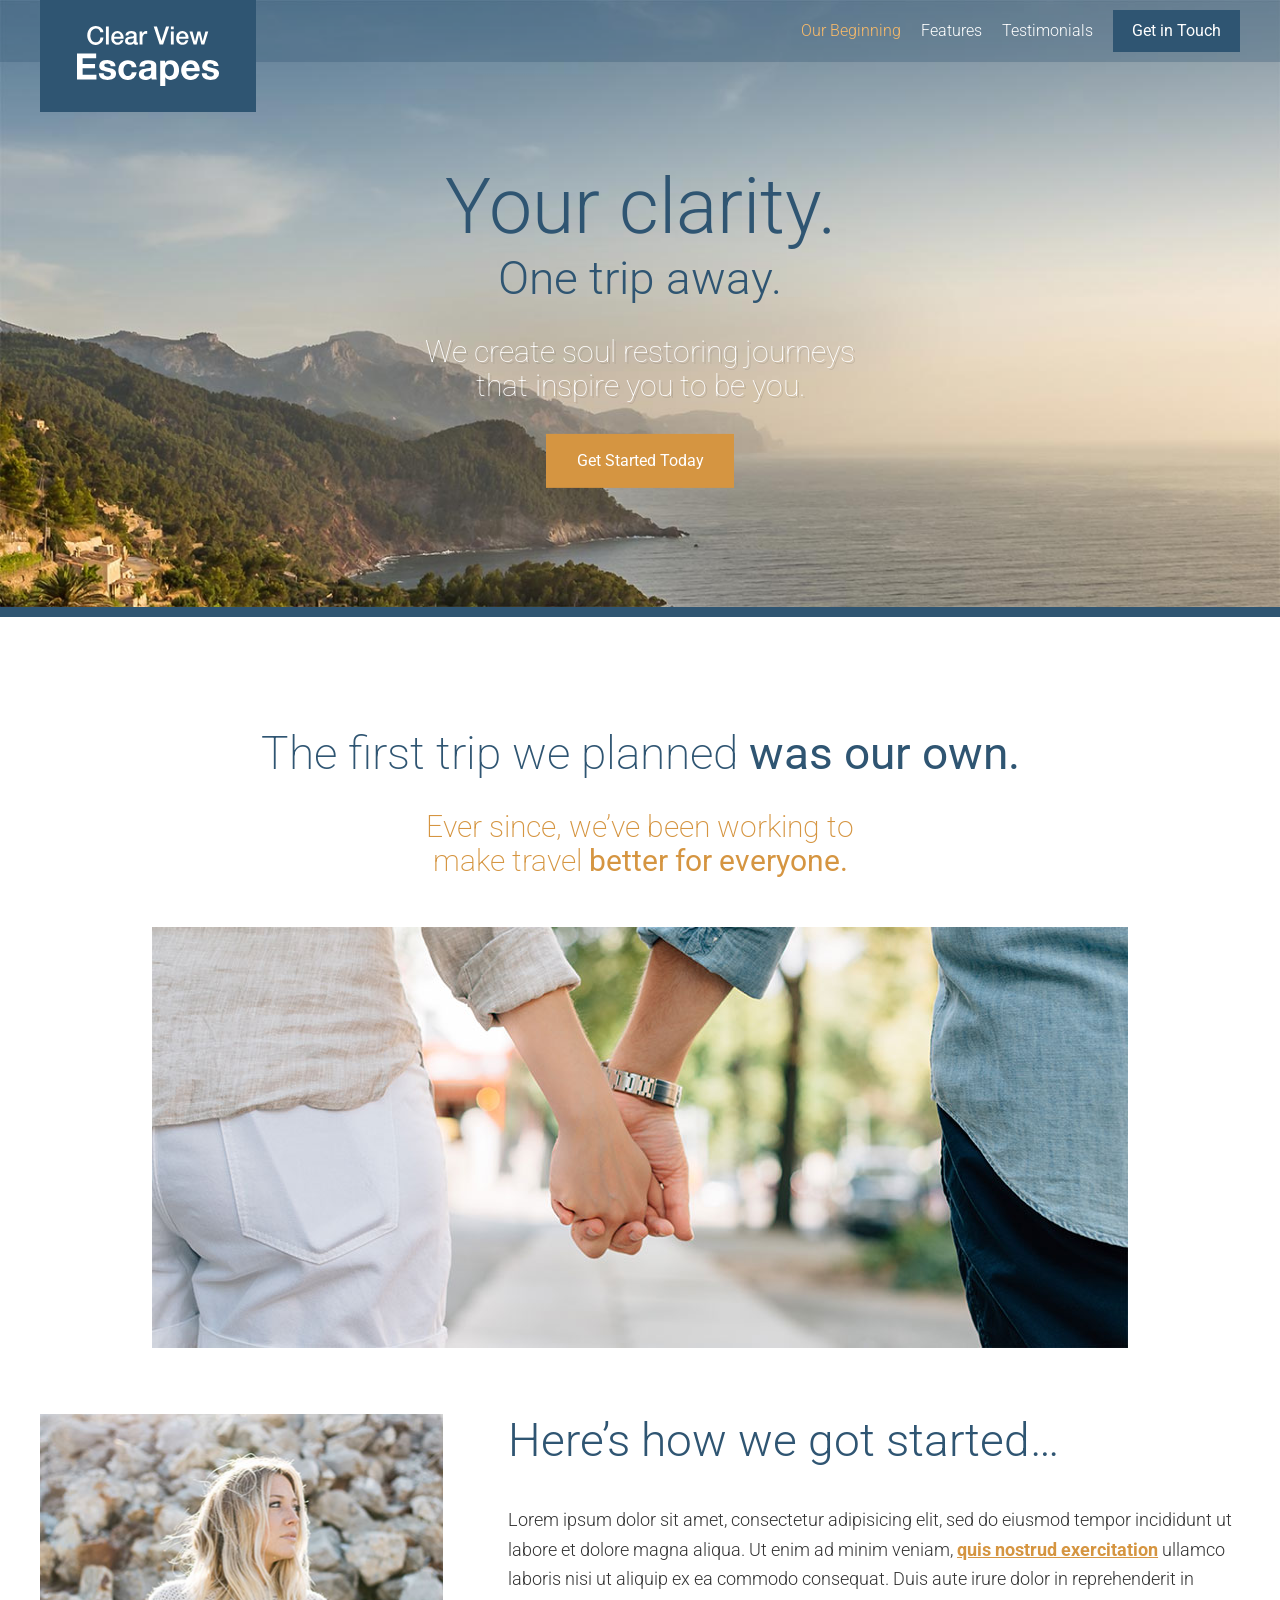
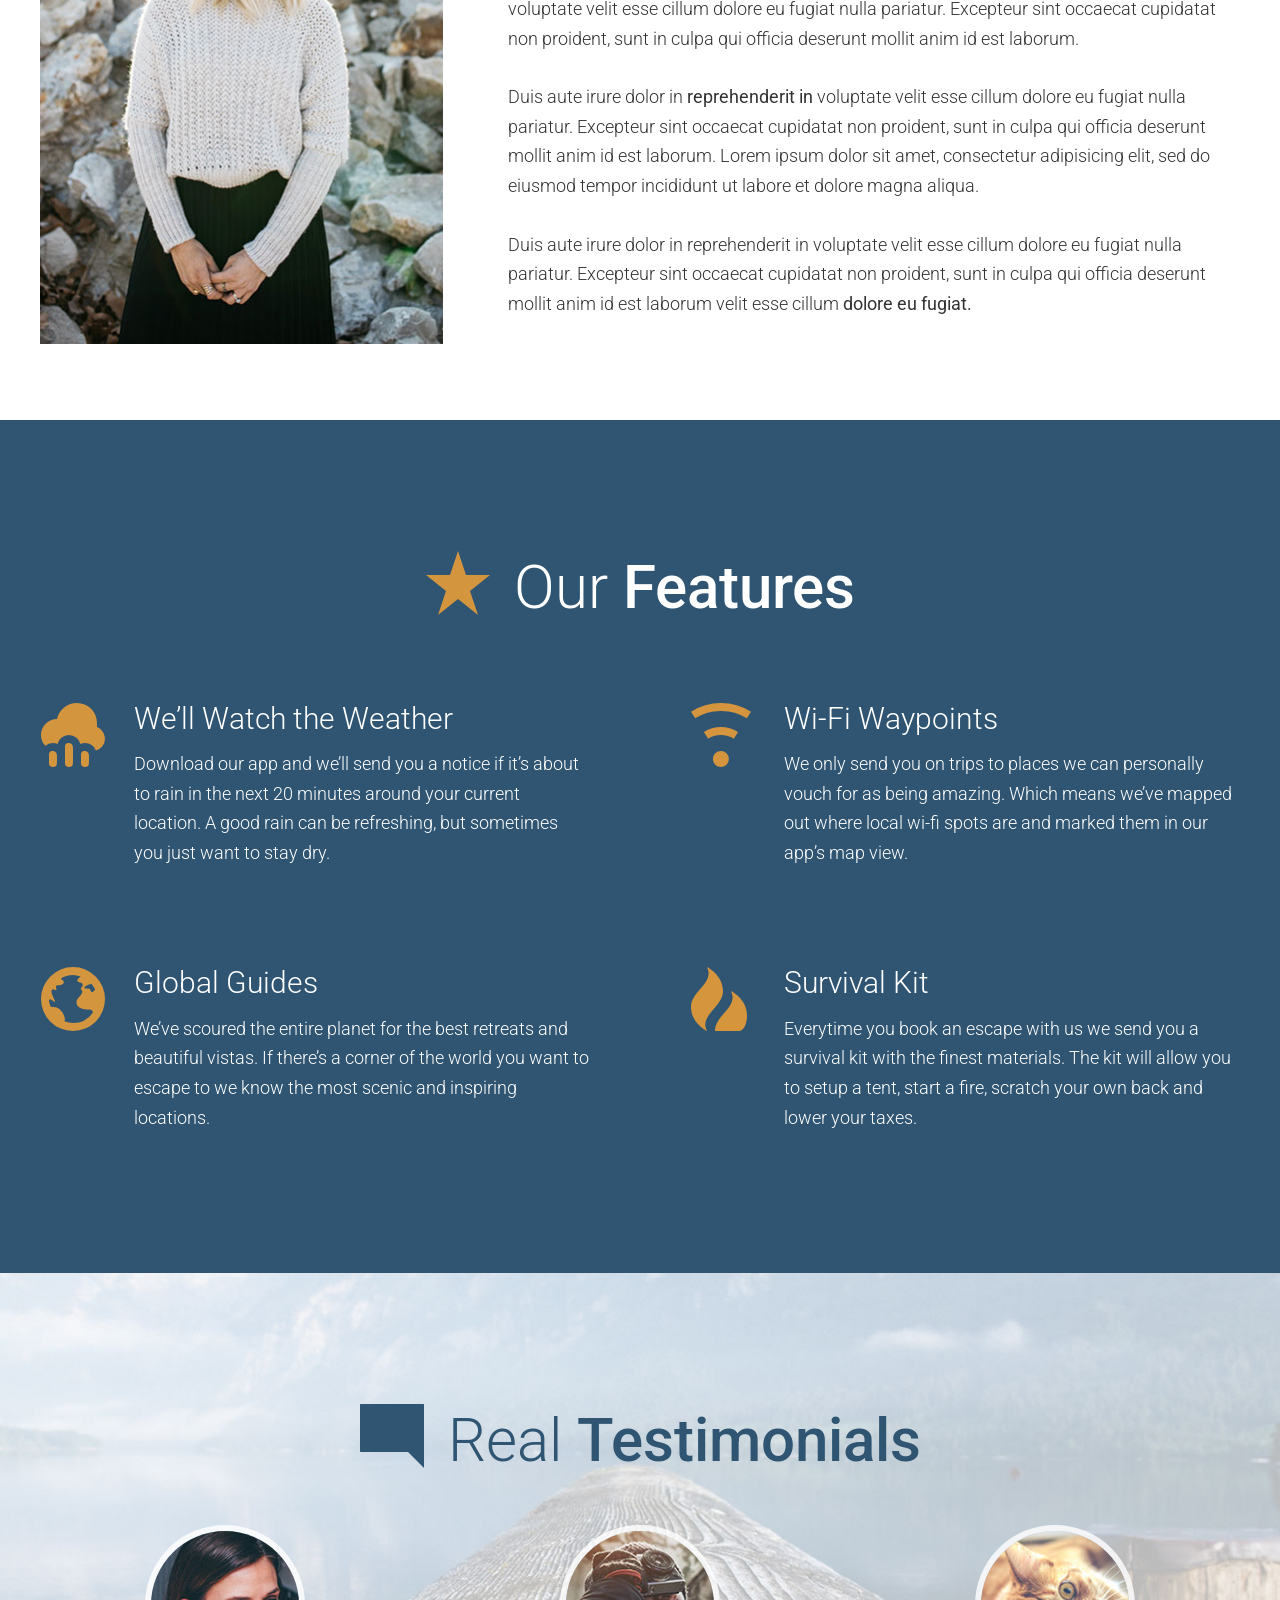
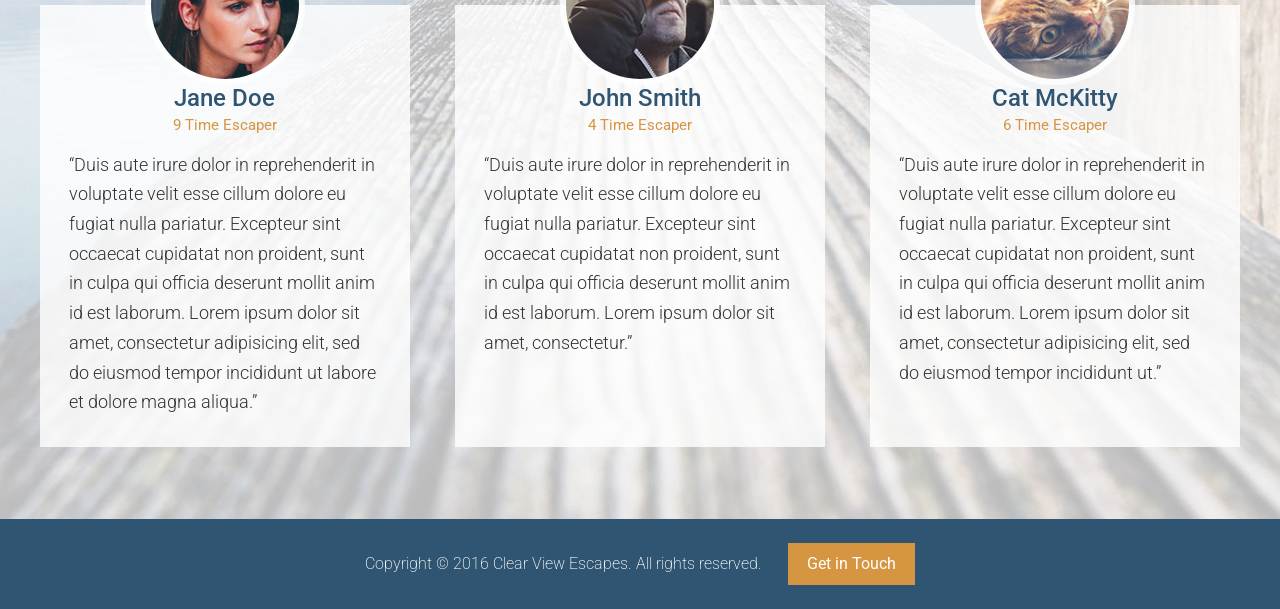
<file: docs/index.html>
<!DOCTYPE html>

<html>
<head>
  <meta name="viewport" content="width=device-width, initial-scale=1" />
  <link href='https://fonts.googleapis.com/css?family=Roboto:400,100,300,500,700' rel='stylesheet' type='text/css'>
  <title>Clear View Escapes</title>
  <meta name="keywords" content="Travel planning, travel bundles, travel escapes, affordable travel">
  <meta name="description" content="Your clarify. One trip away. We create soul restoring journeys that inspire you to be you.">

  <link rel="stylesheet" href="assets/styles/styles-30eba24722.css"/>

  <script src="assets/scripts/Vendor-3892d4e9dc.js"></script>

</head>
<body>
  <header class="site-header">
    <div class="wrapper">
      <div class="site-header__logo">
        <div class="site-header__logo__graphic icon icon--clear-view-escapes">Clear View Escapes</div>
      </div>

      <div class="site-header__menu-icon">
        <div class="site-header__menu-icon__middle"></div>
      </div>

      <div class="site-header__menu-content">
        <div class="site-header__btn-container">
          <a href="#" class="btn open-modal">Get in Touch</a>
        </div>
        <nav class="primary-nav primary-nav--pull-right">
          <ul>
            <li><a href="#our-beginning" id="our-beginning-link">Our Beginning</a></li>
            <li><a href="#features" id="features-link">Features</a></li>
            <li><a href="#testimonials" id="testimonials-link">Testimonials</a></li>
          </ul>
        </nav>
      </div>
    </div>
  </header>

  <div class="large-hero">

    <picture>
      <source srcset="assets/images/hero--large.jpg 1920w, assets/images/hero--large-hi-dpi.jpg 3840w" media="(min-width: 1380px)">
      <source srcset="assets/images/hero--medium.jpg 1380w, assets/images/hero--medium-hi-dpi.jpg 2760w" media="(min-width: 990px)">
      <source srcset="assets/images/hero--small.jpg 990w, assets/images/hero--small-hi-dpi.jpg 1980w" media="(min-width: 640px)">
      <img srcset="assets/images/hero--smaller.jpg 640w, assets/images/hero--smaller-hi-dpi.jpg 1280w" alt="Coastal view of ocean and mountains" class="large-hero__image">
    </picture>

    <div class="large-hero__text-content">
      <div class="wrapper">
        <h1 class="large-hero__title">Your clarity.</h1>
        <h2 class="large-hero__subtitle">One trip away.</h2>
        <p class="large-hero__description">We create soul restoring journeys that inspire you to be you.</p>
        <p><a href="#" class="btn btn--orange btn--large open-modal">Get Started Today</a></p>
      </div>
    </div>
  </div>

  <div id="our-beginning" class="page-section" data-matching-link="#our-beginning-link">
    <div class="wrapper">
      <h2 class="headline headline--centered headline--light headline--b-margin-small">The first trip we planned <strong>was our own.</strong></h2>
      <h3 class="headline headline--centered headline--orange headline--small headline--narrow headline--light headline--b-margin-large">Ever since, we&rsquo;ve been working to make travel <strong>better for everyone.</strong></h3>

      <div class="wrapper wrapper--medium wrapper--b-margin">
        <img class="lazyload" sizes="(min-width: 970px) 976px, 100vw" data-srcset="assets/images/first-trip-low-res.jpg 565w, assets/images/first-trip.jpg 976w, assets/images/first-trip-hi-dpi.jpg 1952w" alt="Couple walking down a street.">
      </div>

      <div class="row row--gutters">
        <div class="row__medium-4 row__medium-4--larger row__b-margin-until-medium">
          <picture>
            <source sizes="404px" data-srcset="assets/images/our-start.jpg 404w, assets/images/our-start-hi-dpi.jpg 808w" media="(min-width: 1020px)">
            <source sizes="320px" data-srcset="assets/images/our-start-portrait.jpg 382w, assets/images/our-start-portrait-hi-dpi.jpg 764w" media="(min-width: 800px)">
            <img class="lazyload" data-srcset="assets/images/our-start-landscape.jpg 800w, assets/images/our-start-landscape-hi-dpi.jpg 1600w" alt="Our founder, Jane Doe">
          </picture>
        </div>
        <div class="row__medium-8 row__medium-8--smaller">
          <div class="generic-content-container">
            <h2 class="headline headline--no-t-margin">Here&rsquo;s how we got started&hellip;</h2>
            <p>Lorem ipsum dolor sit amet, consectetur adipisicing elit, sed do eiusmod tempor incididunt ut labore et dolore magna aliqua. Ut enim ad minim veniam, <a href="#">quis nostrud exercitation</a> ullamco laboris nisi ut aliquip ex ea commodo consequat. Duis aute irure dolor in reprehenderit in voluptate velit esse cillum dolore eu fugiat nulla pariatur. Excepteur sint occaecat cupidatat non proident, sunt in culpa qui officia deserunt mollit anim id est laborum.</p>
            <p>Duis aute irure dolor in <strong>reprehenderit in</strong> voluptate velit esse cillum dolore eu fugiat nulla pariatur. Excepteur sint occaecat cupidatat non proident, sunt in culpa qui officia deserunt mollit anim id est laborum. Lorem ipsum dolor sit amet, consectetur adipisicing elit, sed do eiusmod tempor incididunt ut labore et dolore magna aliqua.</p>
            <p>Duis aute irure dolor in reprehenderit in voluptate velit esse cillum dolore eu fugiat nulla pariatur. Excepteur sint occaecat cupidatat non proident, sunt in culpa qui officia deserunt mollit anim id est laborum velit esse cillum <strong>dolore eu fugiat.</strong></p>
          </div>
        </div>
      </div>
    </div>
  </div>

  <div id="features" class="page-section page-section--blue" data-matching-link="#features-link">
    <div class="wrapper">
      <h2 class="section-title"><span class="icon icon--star section-title__icon"></span> Our <strong>Features</strong></h2>

      <div class="row row--gutters-large generic-content-container">

        <div class="row__medium-6">

          <div class="feature-item">
            <span class="icon icon--rain feature-item__icon"></span>
            <h3 class="feature-item__title">We&rsquo;ll Watch the Weather</h3>
            <p>Download our app and we&rsquo;ll send you a notice if it&rsquo;s about to rain in the next 20 minutes around your current location. A good rain can be refreshing, but sometimes you just want to stay dry.</p>
          </div>

          <div class="feature-item">
            <span class="icon icon--globe feature-item__icon"></span>
            <h3 class="feature-item__title">Global Guides</h3>
            <p>We&rsquo;ve scoured the entire planet for the best retreats and beautiful vistas. If there&rsquo;s a corner of the world you want to escape to we know the most scenic and inspiring locations.</p>
          </div>
        </div>

        <div class="row__medium-6">
          <div class="feature-item">
            <span class="icon icon--wifi feature-item__icon"></span>
            <h3 class="feature-item__title">Wi-Fi Waypoints</h3>
            <p>We only send you on trips to places we can personally vouch for as being amazing. Which means we&rsquo;ve mapped out where local wi-fi spots are and marked them in our app&rsquo;s map view.</p>
          </div>

          <div class="feature-item">
            <span class="icon icon--fire feature-item__icon"></span>
            <h3 class="feature-item__title">Survival Kit</h3>
            <p>Everytime you book an escape with us we send you a survival kit with the finest materials. The kit will allow you to setup a tent, start a fire, scratch your own back and lower your taxes.</p>
          </div>
        </div>

      </div>
    </div>
  </div>

  <div id="testimonials" class="page-section page-section--no-b-padding-until-large page-section--testimonials lazyload" data-matching-link="#testimonials-link">
    <div class="wrapper wrapper--no-padding-until-large">
      <h2 class="section-title section-title--blue"><span class="icon icon--comment section-title__icon"></span> Real <strong>Testimonials</strong></h2>

      <div class="row row--gutters row--equal-height-at-large row--gutters-small row--t-padding generic-content-container">
        <div class="row__large-4">
          <div class="testimonial">
            <div class="testimonial__photo">
              <img class="lazyload" sizes="160px" data-srcset="assets/images/testimonial-jane.jpg 160w, assets/images/testimonial-jane-hi-dpi.jpg 320w" alt="Jane Doe">
            </div>
            <h3 class="testimonial__title">Jane Doe</h3>
            <h4 class="testimonial__subtitle">9 Time Escaper</h4>
            <p>&ldquo;Duis aute irure dolor in reprehenderit in voluptate velit esse cillum dolore eu fugiat nulla pariatur. Excepteur sint occaecat cupidatat non proident, sunt in culpa qui officia deserunt mollit anim id est laborum. Lorem ipsum dolor sit amet, consectetur adipisicing elit, sed do eiusmod tempor incididunt ut labore et dolore magna aliqua.&rdquo;</p>
          </div>
        </div>

        <div class="row__large-4">
          <div class="testimonial">
            <div class="testimonial__photo">
              <img class="lazyload" sizes="160px" data-srcset="assets/images/testimonial-john.jpg 160w, assets/images/testimonial-john-hi-dpi.jpg 320w" alt="John Smith">
            </div>
            <h3 class="testimonial__title">John Smith</h3>
            <h4 class="testimonial__subtitle">4 Time Escaper</h4>
            <p>&ldquo;Duis aute irure dolor in reprehenderit in voluptate velit esse cillum dolore eu fugiat nulla pariatur. Excepteur sint occaecat cupidatat non proident, sunt in culpa qui officia deserunt mollit anim id est laborum. Lorem ipsum dolor sit amet, consectetur.&rdquo;</p>
          </div>
        </div>

        <div class="row__large-4">
          <div class="testimonial testimonial--last">
            <div class="testimonial__photo">
              <img class="lazyload" sizes="160px" data-srcset="assets/images/testimonial-cat.jpg 160w, assets/images/testimonial-cat-hi-dpi.jpg 320w" alt="Cat McKitty">
            </div>
            <h3 class="testimonial__title">Cat McKitty</h3>
            <h4 class="testimonial__subtitle">6 Time Escaper</h4>
            <p>&ldquo;Duis aute irure dolor in reprehenderit in voluptate velit esse cillum dolore eu fugiat nulla pariatur. Excepteur sint occaecat cupidatat non proident, sunt in culpa qui officia deserunt mollit anim id est laborum. Lorem ipsum dolor sit amet, consectetur adipisicing elit, sed do eiusmod tempor incididunt ut.&rdquo;</p>
          </div>
        </div>
      </div>
    </div>
  </div>

  <footer class="site-footer">
    <div class="wrapper">
      <p><span class="site-footer__text">Copyright &copy; 2016 Clear View Escapes. All rights reserved.</span> <a href="#" class="btn btn--orange open-modal">Get in Touch</a></p>
    </div>
  </footer>

  <div class="modal">
    <div class="modal__inner">
      <h2 class="section-title section-title--blue section-title--less-margin"><span class="icon icon--mail section-title__icon"></span> Get in <strong>Touch</strong></h2>
    <div class="wrapper wrapper--narrow">
      <p class="modal__description">We will have an online order system in place soon. Until then, connect with us on any of the platforms below!</p>
    </div>

    <div class="social-icons">
      <a href="#" class="social-icons__icon"><span class="icon icon--facebook"></span></a>
      <a href="#" class="social-icons__icon"><span class="icon icon--twitter"></span></a>
      <a href="#" class="social-icons__icon"><span class="icon icon--instagram"></span></a>
      <a href="#" class="social-icons__icon"><span class="icon icon--youtube"></span></a>
    </div>
    </div>
    <div class="modal__close">X</div>
  </div>

  <script src="assets/scripts/App-5f4cbc92b3.js"></script>
</body>
</html>
</file>
<file: docs/assets/styles/styles-30eba24722.css>
/*! normalize.css v5.0.0 | MIT License | github.com/necolas/normalize.css */html{font-family:sans-serif;line-height:1.15;-ms-text-size-adjust:100%;-webkit-text-size-adjust:100%}body{margin:0}article,aside,footer,header,nav,section{display:block}h1{font-size:2em;margin:.67em 0}figcaption,figure,main{display:block}figure{margin:1em 40px}hr{box-sizing:content-box;height:0;overflow:visible}pre{font-family:monospace,monospace;font-size:1em}a{background-color:transparent;-webkit-text-decoration-skip:objects}a:active,a:hover{outline-width:0}abbr[title]{border-bottom:none;text-decoration:underline;text-decoration:underline dotted}b,strong{font-weight:inherit;font-weight:bolder}code,kbd,samp{font-family:monospace,monospace;font-size:1em}dfn{font-style:italic}mark{background-color:#ff0;color:#000}small{font-size:80%}sub,sup{font-size:75%;line-height:0;position:relative;vertical-align:baseline}sub{bottom:-.25em}sup{top:-.5em}audio,video{display:inline-block}audio:not([controls]){display:none;height:0}img{border-style:none}svg:not(:root){overflow:hidden}button,input,optgroup,select,textarea{font-family:sans-serif;font-size:100%;line-height:1.15;margin:0}button,input{overflow:visible}button,select{text-transform:none}[type=reset],[type=submit],button,html [type=button]{-webkit-appearance:button}[type=button]::-moz-focus-inner,[type=reset]::-moz-focus-inner,[type=submit]::-moz-focus-inner,button::-moz-focus-inner{border-style:none;padding:0}[type=button]:-moz-focusring,[type=reset]:-moz-focusring,[type=submit]:-moz-focusring,button:-moz-focusring{outline:1px dotted ButtonText}fieldset{border:1px solid silver;margin:0 2px;padding:.35em .625em .75em}legend{box-sizing:border-box;color:inherit;display:table;max-width:100%;padding:0;white-space:normal}progress{display:inline-block;vertical-align:baseline}textarea{overflow:auto}[type=checkbox],[type=radio]{box-sizing:border-box;padding:0}[type=number]::-webkit-inner-spin-button,[type=number]::-webkit-outer-spin-button{height:auto}[type=search]{-webkit-appearance:textfield;outline-offset:-2px}[type=search]::-webkit-search-cancel-button,[type=search]::-webkit-search-decoration{-webkit-appearance:none}::-webkit-file-upload-button{-webkit-appearance:button;font:inherit}details,menu{display:block}summary{display:list-item}canvas{display:inline-block}[hidden],template{display:none}body{font-family:Roboto,sans-serif;color:#333}img{max-width:100%;height:auto}*{box-sizing:border-box}a{color:#d59541}.large-hero{border-bottom:10px solid #2f5572;position:relative}.large-hero__image{display:block}.large-hero__text-content{padding-top:88px;position:absolute;top:50%;-webkit-transform:translateY(-50%);transform:translateY(-50%);left:0;width:100%;text-align:center}@media (min-width:800px){.large-hero__text-content{padding-top:60px}}.large-hero__title{font-weight:300;color:#2f5572;margin:0;font-size:2.4rem}@media (min-width:530px){.large-hero__title{font-size:4.8rem}}.large-hero__subtitle{font-weight:300;color:#2f5572;font-size:1.5rem;margin:0}@media (min-width:530px){.large-hero__subtitle{font-size:2.9rem}}.large-hero__description{color:#fff;font-size:1.1rem;font-weight:100;text-shadow:2px 2px 0 rgba(0,0,0,.1);max-width:30rem;margin-left:auto;margin-right:auto}@media (min-width:530px){.large-hero__description{font-size:1.875rem}}.btn{background-color:#2f5572;color:#fff;text-decoration:none;padding:.74rem 1.2rem;display:inline-block}.btn--orange{background-color:#d59541}.btn--large{padding:1.1rem 1.9rem}@media (min-width:530px){.btn--large{font-size:1.25}}.wrapper{overflow:hidden;padding-left:18px;padding-right:18px;max-width:1236px;margin-left:auto;margin-right:auto}.wrapper--medium{max-width:976px}.wrapper--narrow{max-width:470px}.wrapper--no-padding-until-medium{padding-left:0;padding-right:0}@media (min-width:800px){.wrapper--no-padding-until-medium{padding-left:18px;padding-right:18px}}.wrapper--no-padding-until-large{padding-left:0;padding-right:0}@media (min-width:1010px){.wrapper--no-padding-until-large{padding-left:18px;padding-right:18px}}.wrapper .wrapper{padding-left:0;padding-right:0}.wrapper--b-margin{margin-bottom:1rem}@media (min-width:530px){.wrapper--b-margin{margin-bottom:3.875rem}}.page-section{padding:1.2rem 0}@media (min-width:800px){.page-section{padding:4.5rem 0}}.page-section--no-b-padding-until-medium{padding-bottom:0}@media (min-width:800px){.page-section--no-b-padding-until-medium{padding-bottom:4.5rem}}.page-section--no-b-padding-until-large{padding-bottom:0}@media (min-width:1010px){.page-section--no-b-padding-until-large{padding-bottom:4.5rem}}.page-section--blue{background-color:#2f5572;color:#fff}.page-section--testimonials{background-color:#e0e6ef}@media (min-width:1010px){.page-section--testimonials.lazyloaded{background:url(../../assets/images/testimonials-bg.jpg) top no-repeat;background-size:cover}}.headline{font-size:1.9rem;font-weight:300;color:#2f5572}@media (min-width:530px){.headline{font-size:2.87rem}}.headline--centered{text-align:center}.headline--orange{color:#d59541}.headline--small{font-size:1.2rem}@media (min-width:530px){.headline--small{font-size:1.875rem}}.headline--narrow{max-width:500px;margin-left:auto;margin-right:auto}.headline--light{font-weight:200}.headline--b-margin-small{margin-bottom:.5em}.headline--b-margin-large{margin-bottom:1.6em}.headline--no-t-margin{margin-top:0}.row:after{content:"";clear:both;display:table}.row--t-padding{padding-top:80px}.row--gutters{margin-right:-65px}.row--gutters-large{margin-right:-100px}.row--gutters-small{margin-right:-45px}.row--gutters>div{padding-right:65px}.row--gutters-large>div{padding-right:100px}.row--gutters-small>div{padding-right:45px}.row__b-margin-until-medium{margin-bottom:1rem}@media (min-width:800px){.row__b-margin-until-medium{margin-bottom:0}.row__medium-4{float:left;width:33.33%}.row__medium-4--larger{width:37%}.row__medium-6{float:left;width:50%}.row__medium-8{float:left;width:66.66%}.row__medium-8--smaller{width:63%}}@media (min-width:1010px){.row__b-margin-until-large{margin-bottom:0}.row__large-4{float:left;width:33.33%}.row__large-4--larger{width:37%}.row__large-6{float:left;width:50%}.row__large-8{float:left;width:66.66%}.row__large-8--smaller{width:63%}}@media (min-width:800px){.flexbox .row--equal-height-at-medium{display:-webkit-box;display:-ms-flexbox;display:flex}}.flexbox .row--equal-height-at-medium>div{float:none;display:-webkit-box;display:-ms-flexbox;display:flex}@media (min-width:1010px){.flexbox .row--equal-height-at-large{display:-webkit-box;display:-ms-flexbox;display:flex}}.flexbox .row--equal-height-at-large>div{float:none;display:-webkit-box;display:-ms-flexbox;display:flex}.generic-content-container p{font-weight:300;line-height:1.65;margin:0 0 1.8rem}@media (min-width:530px){.generic-content-container p{font-size:1.125rem}}.generic-content-container p a{font-weight:700}.section-title{font-size:2.55rem;font-weight:300;text-align:center}@media (min-width:530px){.section-title{font-size:3.75rem}}.section-title strong{font-weight:500}.section-title--blue{color:#2f5572}.section-title--less-margin{margin-bottom:1.3rem;margin-top:0}.section-title__icon{display:block;margin-left:auto;margin-right:auto;margin-bottom:.6rem}@media (min-width:530px){.section-title__icon{position:relative;top:8px;margin-right:.5rem;margin-left:0;margin-bottom:0;display:inline-block}}.feature-item{position:relative;padding-bottom:2.5rem}@media (min-width:530px){.feature-item{padding-left:94px}}.feature-item__icon{display:block;margin:0 auto}@media (min-width:530px){.feature-item__icon{position:absolute;left:0}}.feature-item__title{text-align:center;font-size:1.6rem;font-weight:300;margin-bottom:.8rem;margin-top:.7em}@media (min-width:530px){.feature-item__title{text-align:left;font-size:1.875rem;margin-top:1em}}.testimonial{background-color:hsla(0,0%,100%,.8);padding:0 18px 1px;margin-bottom:98px}@media (min-width:1010px){.testimonial{margin-bottom:0;padding:0 1.8125rem 1px}}.testimonial--last{margin-bottom:0}.testimonial__photo{border-radius:80px;overflow:hidden;width:160px;height:160px;margin:0 auto -80px;position:relative;top:-80px;border:6px solid hsla(0,0%,100%,.8)}.testimonial__title{color:#2f5572;text-align:center;font-size:1.5rem;font-weight:500;margin:0}.testimonial__subtitle{color:#d59541;text-align:center;font-weight:400;font-size:.935rem;margin:.25rem 0 1rem}.icon{background-image:url(../../assets/images/sprites/sprite-8eb89099.svg)}.no-svg .icon{background-image:url(../../assets/images/sprites/sprite-8eb89099.png)}.icon--clear-view-escapes{width:144.4px;height:61.53px;background-position:0 0}.icon--comment{width:66px;height:66px;background-position:99.71014492753623% 0}.icon--facebook{width:23.23px;height:44.01px;background-position:26.424310365536293% 45.92133741323979%}.icon--fire{width:58px;height:66px;background-position:0 99.58035714285714%}.icon--globe{width:66px;height:66px;background-position:28.019323671497585% 99.58035714285714%}.icon--instagram{width:44.01px;height:44.01px;background-position:63.059522249879905% 49.25740726919919%}.icon--mail{width:66px;height:50px;background-position:0 48.0703125%}.icon--rain{width:66px;height:66px;background-position:99.71014492753623% 58.92857142857143%}.icon--star{width:66px;height:66px;background-position:59.90338164251208% 99.58035714285714%}.icon--twitter{width:53.78px;height:44.06px;background-position:94.15199343125627% 98.55159026429745%}.icon--wifi{width:62px;height:66px;background-position:68.43601895734596% 0}.icon--youtube{width:36.75px;height:44px;background-position:37.76931216931217% 45.917910447761194%}.site-footer{background-color:#2f5572;color:#fff;padding:.5rem 0;text-align:center}.site-footer__text{display:block;margin-bottom:1rem;font-weight:200}@media (min-width:800px){.site-footer__text{display:inline;margin-bottom:0;margin-right:1.4rem}}.site-header{padding:10px 0;position:absolute;width:100%;z-index:2;-webkit-transition:background-color .3s ease-out;transition:background-color .3s ease-out}.site-header--is-expanded{background-color:rgba(47,85,114,.55)}@media (min-width:800px){.site-header{position:fixed;background-color:rgba(47,85,114,.3)}.site-header--dark{background-color:rgba(23,51,72,.85)}}@media (min-width:800px){.site-header__btn-container{float:right}}.site-header__logo{position:absolute;top:0;background-color:#2f5572;padding:25px 36px;left:50%;-webkit-transform:translateX(-50%) scale(.8);transform:translateX(-50%) scale(.8);-webkit-transform-origin:50% 0;transform-origin:50% 0;-webkit-transition:-webkit-transform .3s ease-out;transition:-webkit-transform .3s ease-out;transition:transform .3s ease-out;transition:transform .3s ease-out,-webkit-transform .3s ease-out}@media (min-width:800px){.site-header__logo{left:auto;-webkit-transform:translateX(0);transform:translateX(0)}.site-header--dark .site-header__logo{-webkit-transform:scale(.56);transform:scale(.56)}}.site-header__logo__graphic{text-indent:-9999px}.site-header__menu-icon{width:20px;height:19px;position:absolute;z-index:10;top:10px;right:10px}.site-header__menu-icon:before{content:"";top:0;-webkit-transform-origin:0 0;transform-origin:0 0;-webkit-transition:-webkit-transform .3s ease-out;transition:-webkit-transform .3s ease-out;transition:transform .3s ease-out;transition:transform .3s ease-out,-webkit-transform .3s ease-out}.site-header__menu-icon:before,.site-header__menu-icon__middle{position:absolute;left:0;width:20px;height:3px;background-color:#fff}.site-header__menu-icon__middle{top:8px;-webkit-transition:all .3s ease-out;transition:all .3s ease-out;-webkit-transform-origin:0 50%;transform-origin:0 50%}.site-header__menu-icon:after{content:"";position:absolute;bottom:0;left:0;width:20px;height:3px;background-color:#fff;-webkit-transform-origin:0 100%;transform-origin:0 100%;-webkit-transition:-webkit-transform .3s ease-out;transition:-webkit-transform .3s ease-out;transition:transform .3s ease-out;transition:transform .3s ease-out,-webkit-transform .3s ease-out}@media (min-width:800px){.site-header__menu-icon{display:none}}.site-header__menu-icon--close-x:before{-webkit-transform:rotate(45deg) scaleX(1.25);transform:rotate(45deg) scaleX(1.25)}.site-header__menu-icon--close-x .site-header__menu-icon__middle{opacity:0;-webkit-transform:scaleX(0);transform:scaleX(0)}.site-header__menu-icon--close-x:after{-webkit-transform:rotate(-45deg) scaleX(1.25) translateY(1px);transform:rotate(-45deg) scaleX(1.25) translateY(1px)}.site-header__menu-content{opacity:0;-webkit-transform:scale(1.2);transform:scale(1.2);-webkit-transition:all .3s ease-out;transition:all .3s ease-out;position:relative;z-index:-10;padding-top:90px;text-align:center}@media (min-width:800px){.site-header__menu-content{opacity:1;z-index:1;padding-top:0;-webkit-transform:scale(1);transform:scale(1)}}.site-header__menu-content--is-visible{opacity:1;z-index:1;-webkit-transform:scale(1);transform:scale(1)}.primary-nav{padding-top:10px}@media (min-width:800px){.primary-nav{padding-top:0}}@media (min-width:800px){.primary-nav--pull-right{float:right}}.primary-nav ul{margin:0;padding:0}.primary-nav ul:after{content:"";clear:both;display:table}.primary-nav li{list-style:none;display:inline-block;padding-right:7px}@media (min-width:800px){.primary-nav li{padding-right:20px;float:left;display:block}}.primary-nav li:last-child{padding-right:0}@media (min-width:800px){.primary-nav li:last-child{padding-right:20px}}.primary-nav a{color:#fff;font-weight:300;text-decoration:none;display:block;padding:5px 8px;font-size:.8rem;background-color:rgba(47,85,114,.5)}@media (min-width:800px){.primary-nav a{font-size:1rem;padding:12px 0;background-color:transparent}.primary-nav a.is-current-link{color:#fabb69}}.reveal-item{opacity:0;-webkit-transition:all 1.5s ease-out;transition:all 1.5s ease-out;-webkit-transform:scale(1.15);transform:scale(1.15)}.reveal-item--is-visible{opacity:1;-webkit-transform:scale(1);transform:scale(1)}.modal{position:fixed;z-index:5;background-color:hsla(0,0%,100%,.94);top:0;bottom:0;left:0;right:0;opacity:0;visibility:hidden;-webkit-transform:scale(1.2);transform:scale(1.2);-webkit-transition:all .3s ease-out;transition:all .3s ease-out}.modal--is-visible{opacity:1;visibility:visible;-webkit-transform:scale(1);transform:scale(1)}.modal__inner{position:absolute;width:100%;top:50%;-webkit-transform:translateY(-50%);transform:translateY(-50%)}.modal__description{text-align:center;font-size:1.3rem;font-weight:300;line-height:1.65}.modal__close{position:absolute;top:15px;right:15px;font-size:2rem;-webkit-transform:scaleX(1.2);transform:scaleX(1.2);-webkit-transform-origin:100% 0;transform-origin:100% 0;color:#2f5572;cursor:pointer}.modal__close:hover{color:#d59541}.social-icons{text-align:center}.social-icons__icon{background-color:#d59541;display:inline-block;margin:0 5px 5px;width:33%;height:72px;position:relative}@media (min-width:530px){.social-icons__icon{width:72px;margin:0 5px}}.social-icons__icon .icon{display:block;position:absolute;top:50%;left:50%;-webkit-transform:translate(-50%,-50%);transform:translate(-50%,-50%)}
</file>
